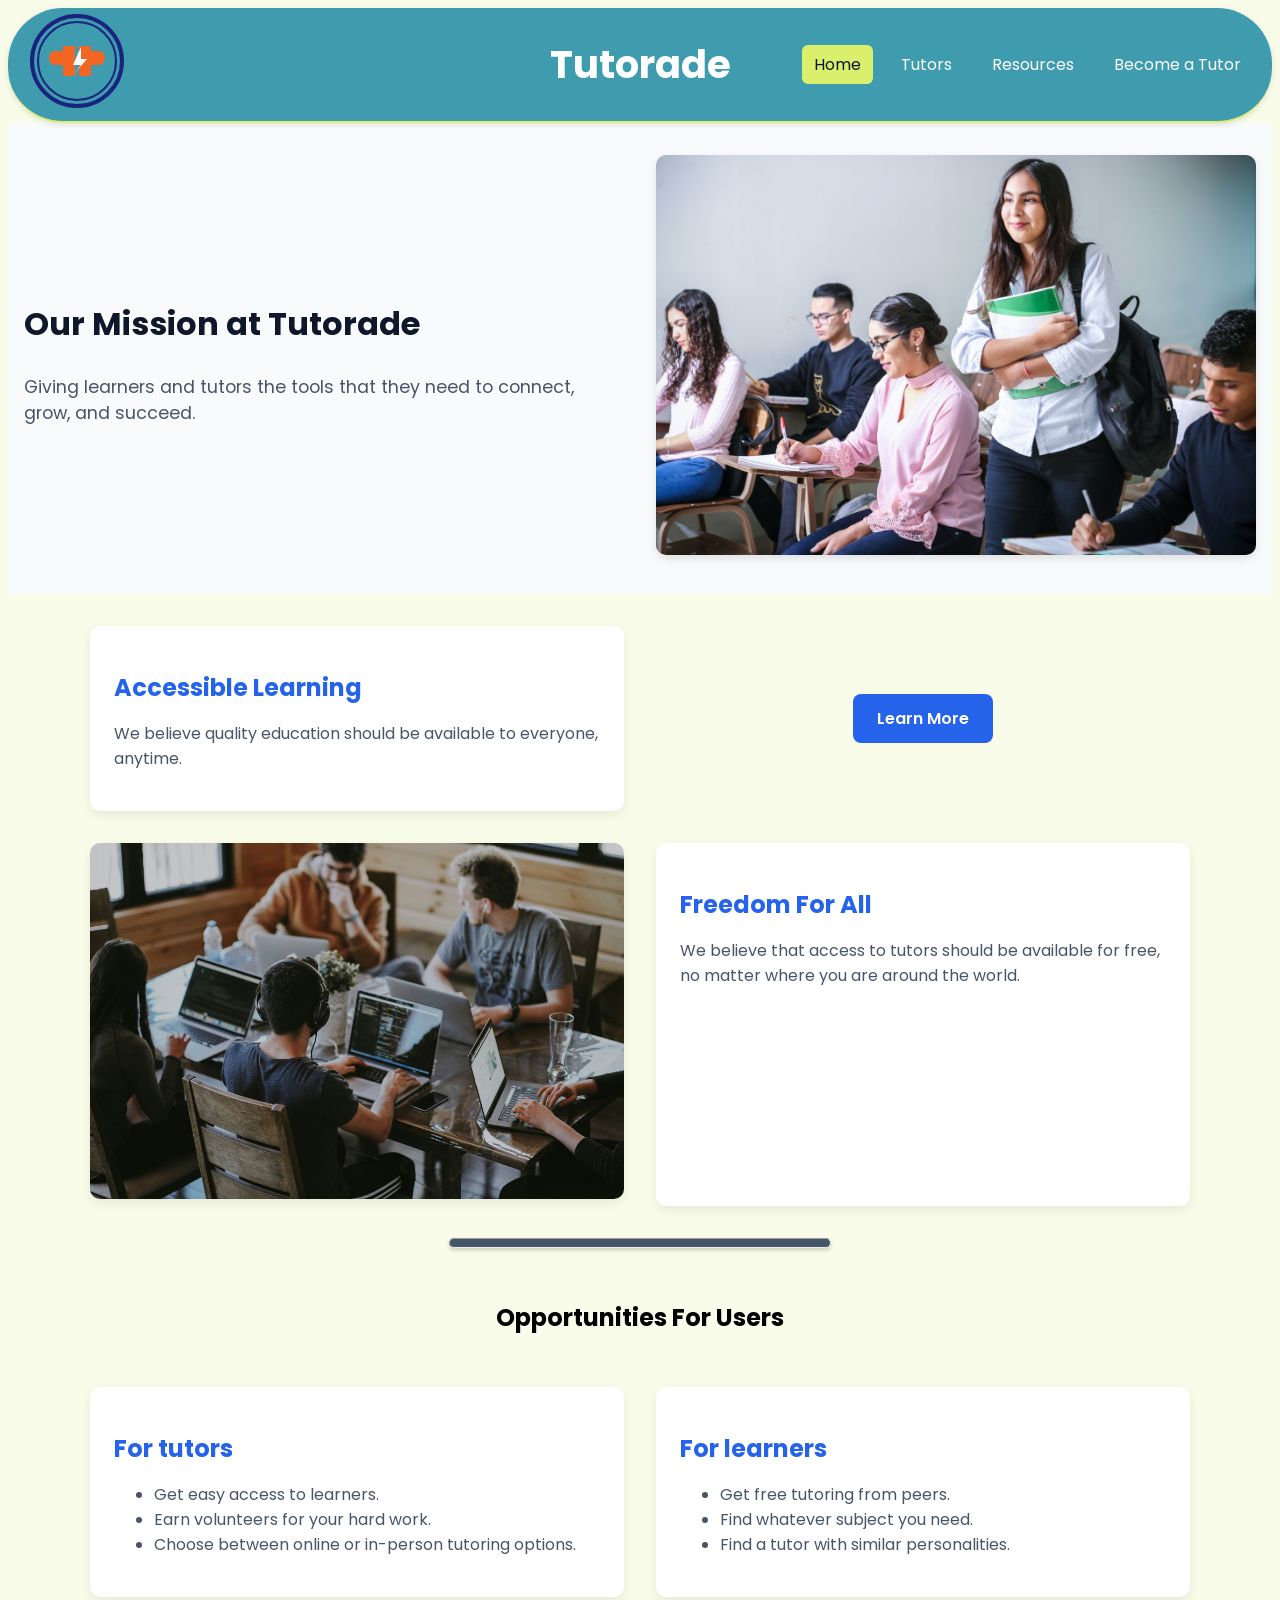
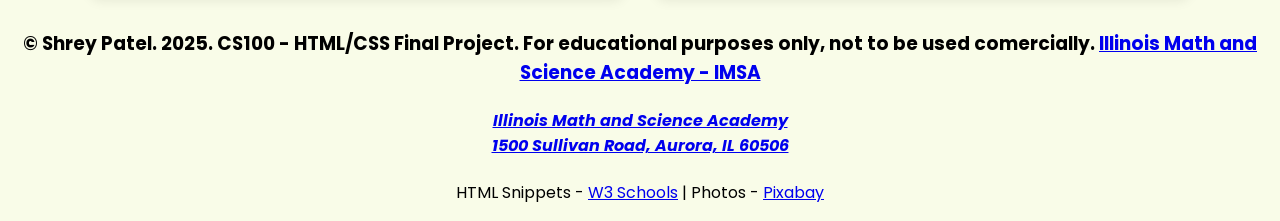
<file: index.html>
<!-- 
 index.html
 Shrey Patel - 128185
 Date: 9/20/2025
 Tutorade Homepage
  -->

<!DOCTYPE html>
<html lang="en">
  <head>
    <meta charset="UTF-8" />
    <meta name="viewport" content="width=device-width, initial-scale=1.0" />
    <title>Tutorade</title>

    <!-- Favicon -->
    <link rel="icon" href="favicon.png" />
    <!-- Image generated by Google Gemini AI with the prompt: "create a simple, iconic, wordless favicon for a tutoring service called Tutorade. -->

    <!-- Google Fonts - Poppins -->
    <link rel="preconnect" href="https://fonts.googleapis.com" />
    <link rel="preconnect" href="https://fonts.gstatic.com" crossorigin />
    <link
      href="https://fonts.googleapis.com/css2?family=Poppins:ital,wght@0,100;0,200;0,300;0,400;0,500;0,600;0,700;0,800;0,900;1,100;1,200;1,300;1,400;1,500;1,600;1,700;1,800;1,900&display=swap"
      rel="stylesheet"
    />

    <!-- Stylesheet -->
    <link rel="stylesheet" href="styles.css" />
  </head>
  <body>
    <!-- Header and Navbar -->
    <header class="header">
      <div class="header-container">
        <a href="index.html">
          <!-- Logo SVG generated by Google Gemini -->
          <svg
            width="100"
            height="100"
            viewBox="0 0 100 100"
            fill="none"
            xmlns="http://www.w3.org/2000/svg"
          >
            <circle cx="50" cy="50" r="45" stroke="#1A237E" stroke-width="4" />
            <circle cx="50" cy="50" r="39" stroke="#1A237E" stroke-width="2" />

            <path
              d="M28 40 C25 40 22 43 22 47 C22 51 25 54 28 54 L36 54 L36 65 L48 65 L48 35 L36 35 L36 40 Z"
              fill="#F26522"
            />
            <path
              d="M72 40 C75 40 78 43 78 47 C78 51 75 54 72 54 L64 54 L64 65 L52 65 L52 35 L64 35 L64 40 Z"
              fill="#F26522"
            />

            <path
              d="M54 36 L46 54 L54 54 L46 64 L60 48 L54 48 Z"
              fill="white"
            />
          </svg>
        </a>

        <div class="header-title"><h1>Tutorade</h1></div>
        <nav class="navbar">
          <ul>
            <li class=""><a class="current" href="index.html">Home</a></li>
            <li><a href="tutors.html">Tutors</a></li>
            <li><a href="resources.html">Resources</a></li>
            <li><a href="become-tutor.html">Become a Tutor</a></li>
          </ul>
        </nav>
      </div>
    </header>
    <main>
      <!-- main text and image -->
      <section class="txt-img">
        <div class="txt-img-content">
          <h1>Our Mission at Tutorade</h1>
          <p>
            Giving learners and tutors the tools that they need to connect,
            grow, and succeed.
          </p>
        </div>
        <div class="txt-img-image">
          <img src="hppic1.jpg" alt="Students studying together" />
        </div>
      </section>

      <!-- Mission Section -->
      <section class="mission">
        <!-- First card -->
        <div class="mission-card card1">
          <h2>Accessible Learning</h2>
          <p>
            We believe quality education should be available to everyone,
            anytime.
          </p>
        </div>

        <!-- Learn More button next to first card -->
        <div class="learn-more-btn">
          <a href="#opportunities" class="btn">Learn More</a>
        </div>

        <!-- Image area under the first card -->
        <div class="mission-image">
          <img src="hppic2.jpg" alt="Students learning from peer tutor" />
        </div>

        <div class="mission-card card2">
          <h2>Freedom For All</h2>
          <p>
            We believe that access to tutors should be available for free, no
            matter where you are around the world.
          </p>
        </div>
      </section>
    </main>

    <!-- Separator Line -->
    <hr size="10px" />

    <!-- Opportunities Section -->
    <main id="opportunities">
      <section class="opportunities">
        <div class="opportunities-header">
          <h1>Opportunities For Users</h1>
        </div>

        <div class="opportunities-card">
          <h2>For tutors</h2>
          <ul>
            <li>Get easy access to learners.</li>
            <li>Earn volunteers for your hard work.</li>
            <li>Choose between online or in-person tutoring options.</li>
          </ul>
        </div>
        <div class="opportunities-card">
          <h2>For learners</h2>
          <ul>
            <li>Get free tutoring from peers.</li>
            <li>Find whatever subject you need.</li>
            <li>Find a tutor with similar personalities.</li>
          </ul>
        </div>
      </section>
    </main>
    <!-- footer contains all the personal information -->
    <!-- Footer - snippet modified from HTML/CSS Assignments -->
    <footer>
      <h3>
        &copy; Shrey Patel. 2025. CS100 - HTML/CSS Final Project. For
        educational purposes only, not to be used comercially.
        <!-- noopener noreferrer - for security because link is being opened in a new tab from target _blank -->
        <a
          href="https://www.imsa.edu"
          rel="noopener noreferrer"
          target="_blank"
        >
          Illinois Math and Science Academy - IMSA</a
        >
      </h3>
      <address>
        <h4>
          <!-- noopener noreferrer - for security because link is being opened in a new tab from target _blank -->
          <a
            target="_blank"
            rel="noopener noreferrer"
            href="https://www.google.com/maps/search/?api=1&query=Illinois Math and Science Academy, 1500 Sullivan Road, Aurora, IL 60506"
            >Illinois Math and Science Academy<br />
            1500 Sullivan Road, Aurora, IL 60506
          </a>
        </h4>
      </address>
      <p>
        HTML Snippets -
        <a
          href="https://w3schools.com"
          target="_blank"
          rel="noopener noreferrer"
          >W3 Schools</a
        >
        | Photos -
        <a href="https://pixabay.com" target="_blank" rel="noopener noreferrer"
          >Pixabay</a
        >
      </p>
    </footer>
  </body>
</html>
</file>
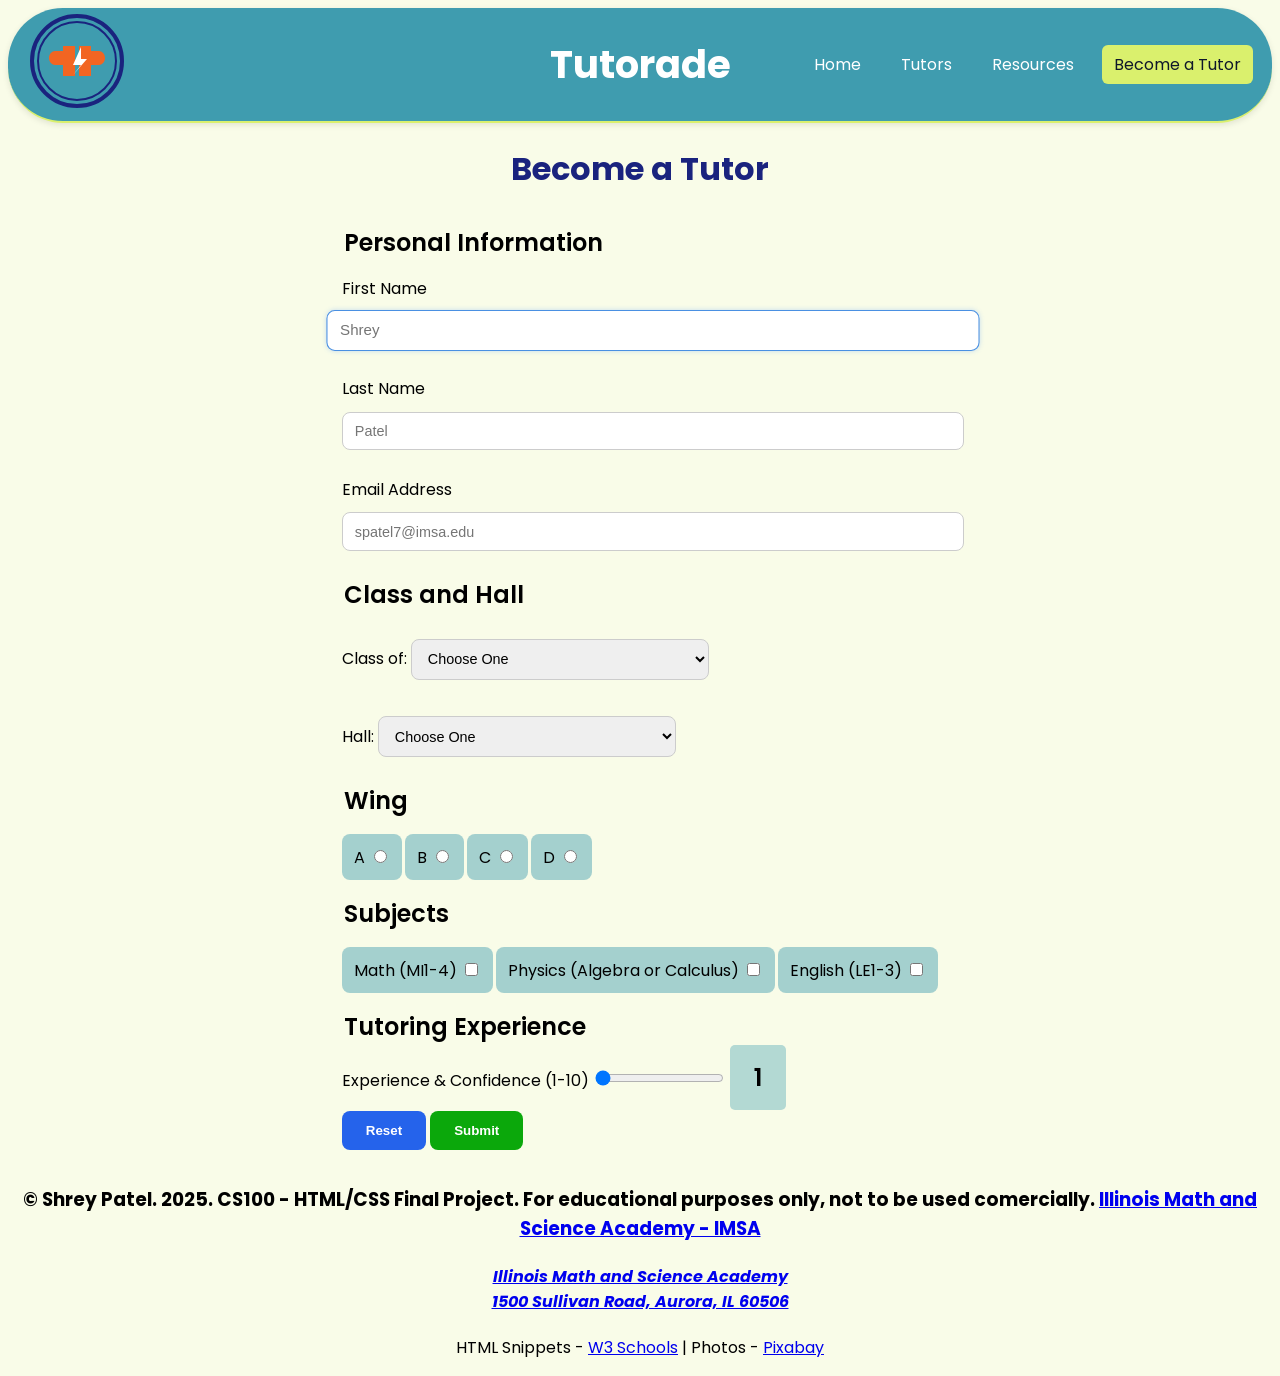
<file: become-tutor.html>
<!-- 
 become-tutor.html
 Shrey Patel - 128185
 Date: 9/29/2025
 Become Tutor Formpage
  -->

<!DOCTYPE html>
<html lang="en">
  <head>
    <meta charset="UTF-8" />
    <meta name="viewport" content="width=device-width, initial-scale=1.0" />
    <title>Tutorade</title>

    <!-- Favicon -->
    <link rel="icon" href="favicon.png" />
    <!-- Image generated by Google Gemini AI with the prompt: "create a simple, iconic, wordless favicon for a tutoring service called Tutorade. -->

    <!-- Google Fonts - Poppins -->
    <link rel="preconnect" href="https://fonts.googleapis.com" />
    <link rel="preconnect" href="https://fonts.gstatic.com" crossorigin />
    <link
      href="https://fonts.googleapis.com/css2?family=Poppins:ital,wght@0,100;0,200;0,300;0,400;0,500;0,600;0,700;0,800;0,900;1,100;1,200;1,300;1,400;1,500;1,600;1,700;1,800;1,900&display=swap"
      rel="stylesheet"
    />

    <!-- Stylesheet -->
    <link rel="stylesheet" href="styles.css" />
  </head>
  <body>
    <header class="header">
      <div class="header-container">
        <a href="index.html">
          <!-- Logo SVG generated by Google Gemini -->
          <svg
            width="100"
            height="100"
            viewBox="0 0 100 100"
            fill="none"
            xmlns="http://www.w3.org/2000/svg"
          >
            <circle cx="50" cy="50" r="45" stroke="#1A237E" stroke-width="4" />
            <circle cx="50" cy="50" r="39" stroke="#1A237E" stroke-width="2" />

            <path
              d="M28 40 C25 40 22 43 22 47 C22 51 25 54 28 54 L36 54 L36 65 L48 65 L48 35 L36 35 L36 40 Z"
              fill="#F26522"
            />
            <path
              d="M72 40 C75 40 78 43 78 47 C78 51 75 54 72 54 L64 54 L64 65 L52 65 L52 35 L64 35 L64 40 Z"
              fill="#F26522"
            />

            <path
              d="M54 36 L46 54 L54 54 L46 64 L60 48 L54 48 Z"
              fill="white"
            />
          </svg>
        </a>

        <!-- navbar -->
        <div class="header-title"><h1>Tutorade</h1></div>
        <nav class="navbar">
          <ul>
            <li><a href="index.html">Home</a></li>
            <li><a href="tutors.html">Tutors</a></li>
            <li><a href="resources.html">Resources</a></li>
            <li>
              <a class="current" href="become-tutor.html">Become a Tutor</a>
            </li>
          </ul>
        </nav>
      </div>
    </header>
    <h1 class="page-title">Become a Tutor</h1>
    <main class="form-main">
      <!-- Become a tutor form -->
      <form action="form-response.html" class="form">
        <!-- different form sections -->
        <legend>Personal Information</legend>
        <div class="form-row">
          <label for="fname">First Name</label>
          <input
            class="form-input"
            type="text"
            id="fname"
            placeholder="Shrey"
            required
            autofocus
          />
        </div>
        <div class="form-row">
          <label for="lname">Last Name</label>
          <input
            class="form-input"
            type="text"
            id="lname"
            placeholder="Patel"
            required
          />
        </div>
        <div class="form-row">
          <label for="email">Email Address</label>
          <input
            class="form-input"
            type="email"
            id="email"
            placeholder="spatel7@imsa.edu"
            required
          />
        </div>
        <legend>Class and Hall</legend>
        <div class="form-row">
          <label for="class">Class of:</label>
          <select id="class" required>
            <option value="Choose One" selected disabled>Choose One</option>
            <option value="2026 - Senior">2026 - Senior</option>
            <option value="2027 - Junior">2027 - Junior</option>
            <option value="2028 - Sophomore">2028 - Sophomore</option>
          </select>
        </div>
        <div class="form-row">
          <label for="hall">Hall:</label>
          <select id="hall" required>
            <option value="Choose One" selected disabled>Choose One</option>
            <option value="1501">1501</option>
            <option value="1502">1502</option>
            <option value="1503">1503</option>
            <option value="1504">1504</option>
            <option value="1505">1505</option>
            <option value="1506">1506</option>
            <option value="1507">1507</option>
          </select>
        </div>
        <legend>Wing</legend>
        <div class="form-row row-flex">
          <div class="form-element">
            <label for="awing">A</label>
            <input type="radio" id="awing" name="wing" />
          </div>
          <div class="form-element">
            <label for="awing">B</label>
            <input type="radio" id="bwing" name="wing" />
          </div>
          <div class="form-element">
            <label for="awing">C</label>
            <input type="radio" id="cwing" name="wing" />
          </div>
          <div class="form-element">
            <label for="awing">D</label>
            <input type="radio" id="dwing" name="wing" />
          </div>
        </div>
        <legend>Subjects</legend>
        <div class="form-row row-flex">
          <div class="form-element">
            <label for="mathck">Math (MI1-4)</label>
            <input type="checkbox" id="mathck" />
          </div>
          <div class="form-element">
            <label for="physck">Physics (Algebra or Calculus)</label>
            <input type="checkbox" id="physck" />
          </div>
          <div class="form-element">
            <label for="engck">English (LE1-3)</label>
            <input type="checkbox" id="engck" />
          </div>
        </div>
        <legend>Tutoring Experience</legend>
        <div class="form-row">
          <label for="exp">Experience & Confidence (1-10)</label>
          <input type="range" min="1" max="10" id="exp" value="1" required />
          <span id="exp-val">1</span>
        </div>
        <div class="form-row">
          <button type="reset" class="btn btn-reset btn-pop">Reset</button>
          <button class="btn btn-success btn-pop" type="submit">Submit</button>
        </div>
      </form>
    </main>
    <!-- footer contains all the personal information -->
    <!-- Footer - snippet modified from HTML/CSS Assignments -->
    <footer>
      <h3>
        &copy; Shrey Patel. 2025. CS100 - HTML/CSS Final Project. For
        educational purposes only, not to be used comercially.
        <!-- noopener noreferrer - for security because link is being opened in a new tab from target _blank -->
        <a
          href="https://www.imsa.edu"
          rel="noopener noreferrer"
          target="_blank"
        >
          Illinois Math and Science Academy - IMSA</a
        >
      </h3>
      <address>
        <h4>
          <!-- noopener noreferrer - for security because link is being opened in a new tab from target _blank -->
          <a
            target="_blank"
            rel="noopener noreferrer"
            href="https://www.google.com/maps/search/?api=1&query=Illinois Math and Science Academy, 1500 Sullivan Road, Aurora, IL 60506"
            >Illinois Math and Science Academy<br />
            1500 Sullivan Road, Aurora, IL 60506
          </a>
        </h4>
      </address>
      <!-- code and photo credits -->
      <p>
        HTML Snippets -
        <a
          href="https://w3schools.com"
          target="_blank"
          rel="noopener noreferrer"
          >W3 Schools</a
        >
        | Photos -
        <a href="https://pixabay.com" target="_blank" rel="noopener noreferrer"
          >Pixabay</a
        >
      </p>
    </footer>
    <!-- This JS script modified and used from source W3 Schools -->
    <script>
      var slider = document.getElementById("exp");
      var expVal = document.getElementById("exp-val");

      expVal.innerHTML = slider.value;

      slider.oninput = function () {
        expVal.innerHTML = this.value;
      };
    </script>
  </body>
</html>
</file>
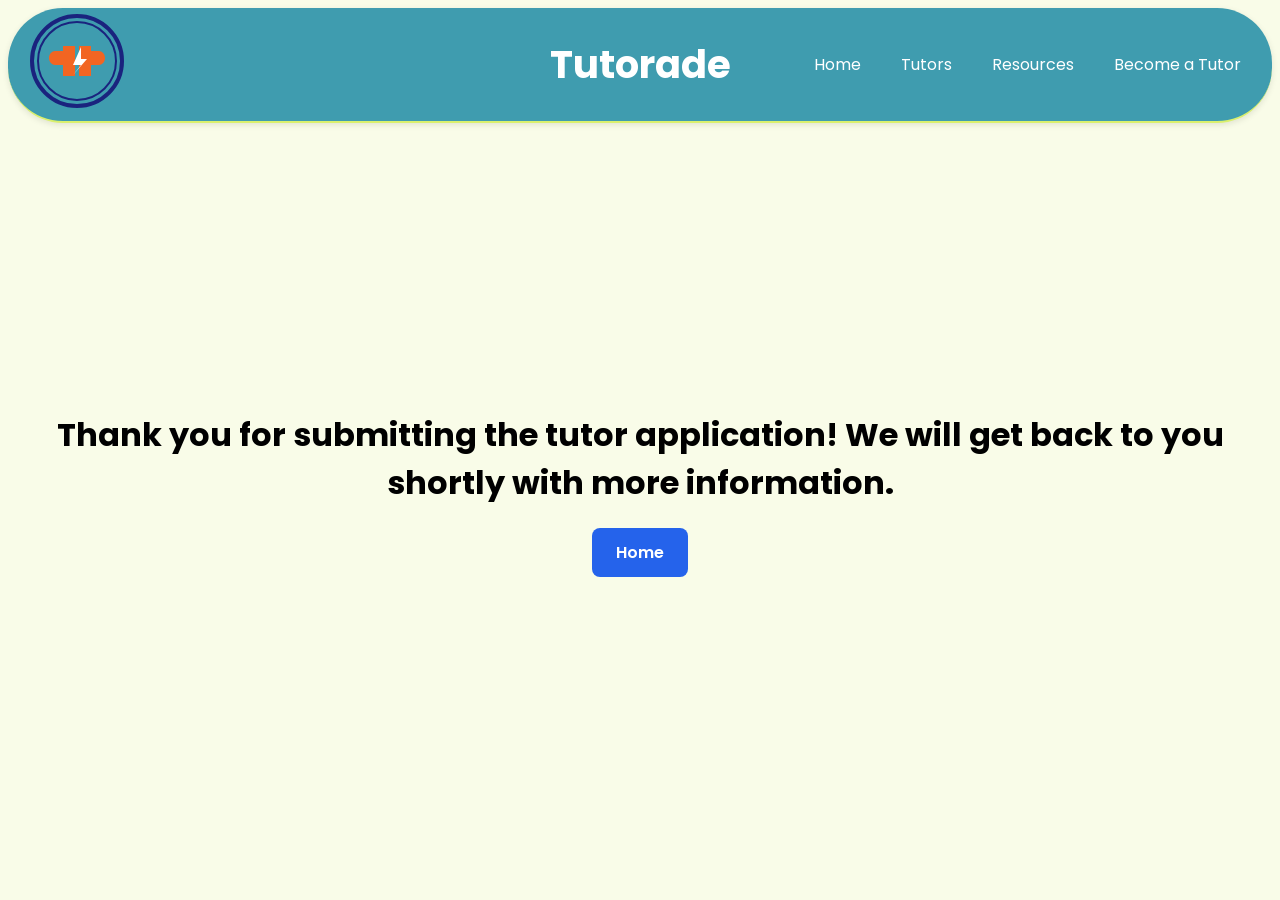
<file: form-response.html>
<!-- 
 form-response.html
 Shrey Patel - 128185
 Date: 10/1/2025
 Form Response page
  -->

<!DOCTYPE html>
<html lang="en">
  <head>
    <meta charset="UTF-8" />
    <meta name="viewport" content="width=device-width, initial-scale=1.0" />
    <title>Tutorade</title>

    <!-- Favicon -->
    <link rel="icon" href="favicon.png" />
    <!-- Image generated by Google Gemini AI with the prompt: "create a simple, iconic, wordless favicon for a tutoring service called Tutorade. -->

    <!-- Google Fonts - Poppins -->
    <link rel="preconnect" href="https://fonts.googleapis.com" />
    <link rel="preconnect" href="https://fonts.gstatic.com" crossorigin />
    <link
      href="https://fonts.googleapis.com/css2?family=Poppins:ital,wght@0,100;0,200;0,300;0,400;0,500;0,600;0,700;0,800;0,900;1,100;1,200;1,300;1,400;1,500;1,600;1,700;1,800;1,900&display=swap"
      rel="stylesheet"
    />

    <!-- Stylesheet -->
    <link rel="stylesheet" href="styles.css" />
  </head>
  <body id="response-body">
    <!-- Header and Navbar -->
    <header class="header">
      <div class="header-container">
        <a href="index.html">
          <!-- Logo SVG generated by Google Gemini -->
          <svg
            width="100"
            height="100"
            viewBox="0 0 100 100"
            fill="none"
            xmlns="http://www.w3.org/2000/svg"
          >
            <circle cx="50" cy="50" r="45" stroke="#1A237E" stroke-width="4" />
            <circle cx="50" cy="50" r="39" stroke="#1A237E" stroke-width="2" />

            <path
              d="M28 40 C25 40 22 43 22 47 C22 51 25 54 28 54 L36 54 L36 65 L48 65 L48 35 L36 35 L36 40 Z"
              fill="#F26522"
            />
            <path
              d="M72 40 C75 40 78 43 78 47 C78 51 75 54 72 54 L64 54 L64 65 L52 65 L52 35 L64 35 L64 40 Z"
              fill="#F26522"
            />

            <path
              d="M54 36 L46 54 L54 54 L46 64 L60 48 L54 48 Z"
              fill="white"
            />
          </svg>
        </a>

        <div class="header-title"><h1>Tutorade</h1></div>
        <nav class="navbar">
          <ul>
            <li><a href="index.html">Home</a></li>
            <li><a href="tutors.html">Tutors</a></li>
            <li><a href="resources.html">Resources</a></li>
            <li><a href="become-tutor.html">Become a Tutor</a></li>
          </ul>
        </nav>
      </div>
    </header>
    <main id="response-main">
      <h1>
        Thank you for submitting the tutor application! We will get back to you
        shortly with more information.
      </h1>
      <a class="btn" href="index.html">Home</a>
    </main>
  </body>
</html>
</file>
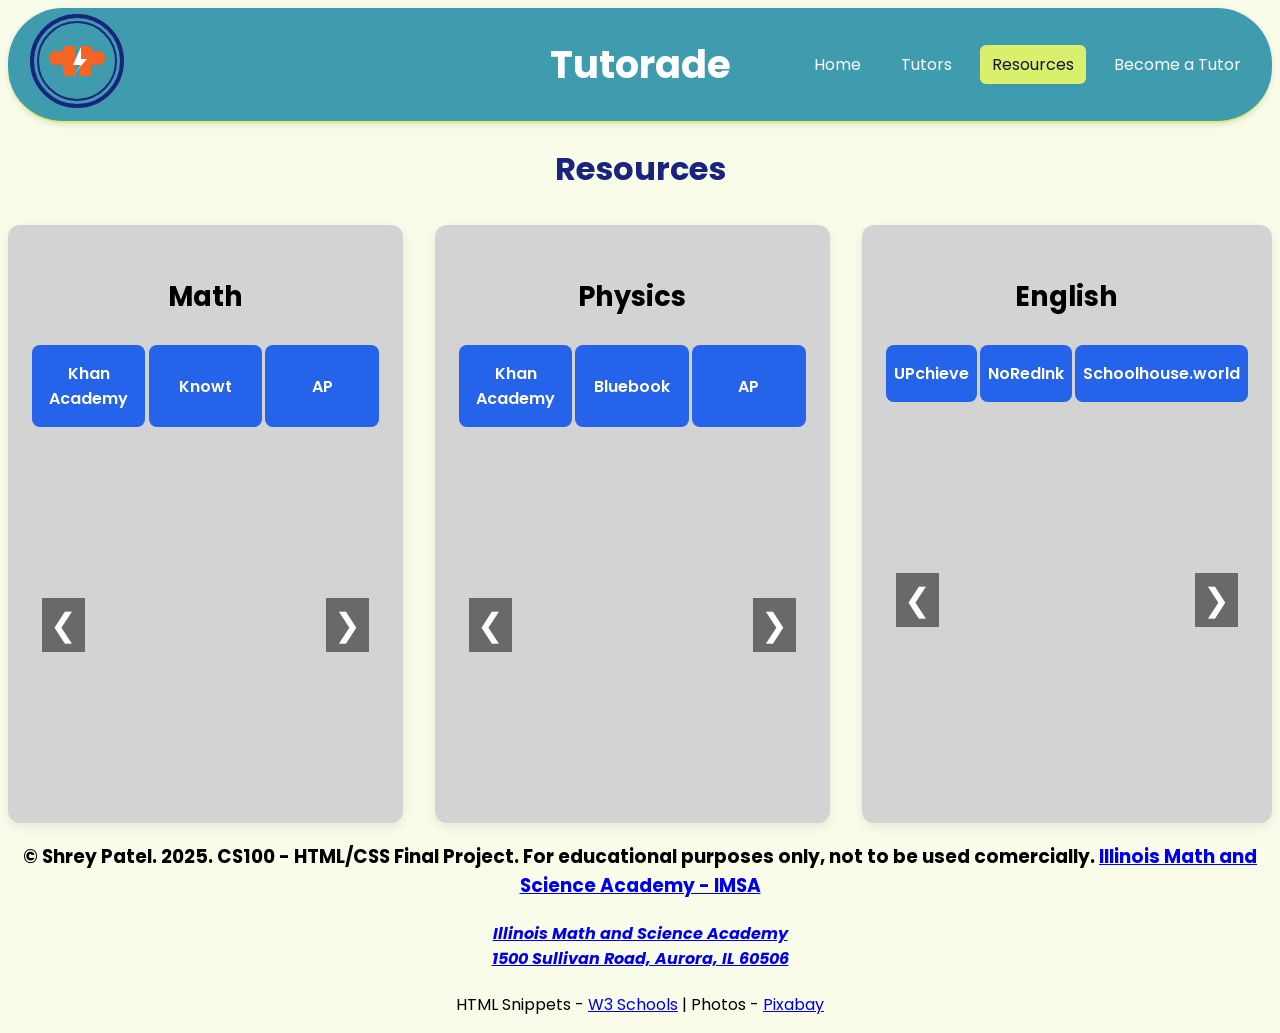
<file: resources.html>
<!-- 
 resources.html
 Shrey Patel - 128185
 Date: 9/26/2025
 Resources Page
  -->

<!DOCTYPE html>
<html lang="en">
  <head>
    <meta charset="UTF-8" />
    <meta name="viewport" content="width=device-width, initial-scale=1.0" />
    <title>Tutorade</title>

    <!-- Favicon -->
    <link rel="icon" href="favicon.png" />
    <!-- Image generated by Google Gemini AI with the prompt: "create a simple, iconic, wordless favicon for a tutoring service called Tutorade. -->

    <!-- Google Fonts - Poppins -->
    <link rel="preconnect" href="https://fonts.googleapis.com" />
    <link rel="preconnect" href="https://fonts.gstatic.com" crossorigin />
    <link
      href="https://fonts.googleapis.com/css2?family=Poppins:ital,wght@0,100;0,200;0,300;0,400;0,500;0,600;0,700;0,800;0,900;1,100;1,200;1,300;1,400;1,500;1,600;1,700;1,800;1,900&display=swap"
      rel="stylesheet"
    />

    <!-- Stylesheet -->
    <link rel="stylesheet" href="styles.css" />
  </head>
  <body>
    <!-- Header and Navbar -->
    <header class="header">
      <div class="header-container">
        <a href="index.html">
          <!-- Logo SVG generated by Google Gemini -->
          <svg
            width="100"
            height="100"
            viewBox="0 0 100 100"
            fill="none"
            xmlns="http://www.w3.org/2000/svg"
          >
            <circle cx="50" cy="50" r="45" stroke="#1A237E" stroke-width="4" />
            <circle cx="50" cy="50" r="39" stroke="#1A237E" stroke-width="2" />

            <path
              d="M28 40 C25 40 22 43 22 47 C22 51 25 54 28 54 L36 54 L36 65 L48 65 L48 35 L36 35 L36 40 Z"
              fill="#F26522"
            />
            <path
              d="M72 40 C75 40 78 43 78 47 C78 51 75 54 72 54 L64 54 L64 65 L52 65 L52 35 L64 35 L64 40 Z"
              fill="#F26522"
            />

            <path
              d="M54 36 L46 54 L54 54 L46 64 L60 48 L54 48 Z"
              fill="white"
            />
          </svg>
        </a>

        <div class="header-title"><h1>Tutorade</h1></div>
        <nav class="navbar">
          <ul>
            <li class=""><a href="index.html">Home</a></li>
            <li><a href="tutors.html">Tutors</a></li>
            <li><a class="current" href="resources.html">Resources</a></li>
            <li><a href="become-tutor.html">Become a Tutor</a></li>
          </ul>
        </nav>
      </div>
    </header>
    <main class="resources-page">
      <!-- Pg title -->
      <h1 class="page-title">Resources</h1>
      <section class="card-grid">
        <!-- Resource Cards - containing links and videos -->
        <div class="resource-card">
          <h3>Math</h3>
          <!-- links -->
          <div class="link-grid">
            <a
              href="https://www.khanacademy.org/math/ap-calculus-bc"
              class="btn btn-custom"
              target="_blank"
              rel="noopener noreferrer"
              >Khan Academy</a
            >
            <a
              href="https://knowt.com/exams/AP"
              target="_blank"
              rel="noopener noreferrer"
              class="btn btn-custom"
              >Knowt</a
            >
            <a
              href="https://apstudents.collegeboard.org/"
              target="_blank"
              rel="noopener noreferrer"
              class="btn btn-custom"
              >AP</a
            >
          </div>
          <!-- Carousel code optimized from W3Schools -->
          <!-- video carousel -->
          <div class="video-carousel">
            <button class="carousel-btn prev">&#10094;</button>
            <div class="carousel-spool">
              <!-- copied from YouTube embed -->
              <iframe
                src="https://www.youtube.com/embed/XJkIaw2e1Pw?si=AO6086vpTIX9csXt"
                title="YouTube video player"
                frameborder="0"
                allow="accelerometer; autoplay; clipboard-write; encrypted-media; gyroscope; picture-in-picture; web-share"
                referrerpolicy="strict-origin-when-cross-origin"
                allowfullscreen
              ></iframe>
              <iframe
                src="https://www.youtube.com/embed/AkUa9Fkz2rw?si=rGA1eXTfO2_f6TxU"
                title="YouTube video player"
                frameborder="0"
                allow="accelerometer; autoplay; clipboard-write; encrypted-media; gyroscope; picture-in-picture; web-share"
                referrerpolicy="strict-origin-when-cross-origin"
                allowfullscreen
              ></iframe>
              <iframe
                src="https://www.youtube.com/embed/rZaZTgUQO_E?si=dxShZGOFFCVmiUci"
                title="YouTube video player"
                frameborder="0"
                allow="accelerometer; autoplay; clipboard-write; encrypted-media; gyroscope; picture-in-picture; web-share"
                referrerpolicy="strict-origin-when-cross-origin"
                allowfullscreen
              ></iframe>
            </div>
            <button class="carousel-btn next">&#10095;</button>
          </div>
        </div>
        <!-- Resource Cards - containing links and videos -->
        <div class="resource-card">
          <h3>Physics</h3>
          <!-- links -->
          <div class="link-grid">
            <a
              href="https://www.khanacademy.org/science/ap-college-physics-1"
              class="btn btn-custom"
              target="_blank"
              rel="noopener noreferrer"
              >Khan Academy</a
            >
            <a
              href="https://bluebook.collegeboard.org/"
              target="_blank"
              rel="noopener noreferrer"
              class="btn btn-custom"
              >Bluebook</a
            >
            <a
              href="https://apcentral.collegeboard.org/courses/ap-physics-1/exam/past-exam-questions"
              target="_blank"
              rel="noopener noreferrer"
              class="btn btn-custom"
              >AP</a
            >
          </div>
          <!-- Carousel code optimized from W3Schools -->
          <!-- videos -->
          <div class="video-carousel">
            <button class="carousel-btn prev">&#10094;</button>
            <div class="carousel-spool">
              <!-- copied from YouTube embed -->
              <iframe
                src="https://www.youtube.com/embed/qP-9wwRrJbg?si=TA7xrM4u5BXXm7sL"
                title="YouTube video player"
                frameborder="0"
                allow="accelerometer; autoplay; clipboard-write; encrypted-media; gyroscope; picture-in-picture; web-share"
                referrerpolicy="strict-origin-when-cross-origin"
                allowfullscreen
              ></iframe>
              <iframe
                src="https://www.youtube.com/embed/rRWoL812RvU?si=6VVknSQF-4qo2_ek"
                title="YouTube video player"
                frameborder="0"
                allow="accelerometer; autoplay; clipboard-write; encrypted-media; gyroscope; picture-in-picture; web-share"
                referrerpolicy="strict-origin-when-cross-origin"
                allowfullscreen
              ></iframe>
              <iframe
                src="https://www.youtube.com/embed/krtqLXsylXs?si=sJtyk_O0R9EuqczY"
                title="YouTube video player"
                frameborder="0"
                allow="accelerometer; autoplay; clipboard-write; encrypted-media; gyroscope; picture-in-picture; web-share"
                referrerpolicy="strict-origin-when-cross-origin"
                allowfullscreen
              ></iframe>
            </div>
            <button class="carousel-btn next">&#10095;</button>
          </div>
        </div>
        <!-- Resource Cards - containing links and videos -->
        <div class="resource-card">
          <h3>English</h3>
          <div class="link-grid">
            <a
              href="https://www.upchieve.org"
              class="btn btn-custom"
              target="_blank"
              rel="noopener noreferrer"
              >UPchieve</a
            >
            <a
              href="https://www.noredink.com/signup"
              target="_blank"
              rel="noopener noreferrer"
              class="btn btn-custom"
              >NoRedInk</a
            >
            <a
              href="https://www.schoolhouse.world"
              target="_blank"
              rel="noopener noreferrer"
              class="btn btn-custom"
              >Schoolhouse.world</a
            >
          </div>
          <!-- Carousel code optimized from W3Schools -->
          <div class="video-carousel">
            <button class="carousel-btn prev">&#10094;</button>
            <div class="carousel-spool">
              <!-- copied from YouTube embed -->
              <iframe
                src="https://www.youtube.com/embed/94aFcx6oliY?si=f1G_x4fe-I0SO_bx"
                title="YouTube video player"
                frameborder="0"
                allow="accelerometer; autoplay; clipboard-write; encrypted-media; gyroscope; picture-in-picture; web-share"
                referrerpolicy="strict-origin-when-cross-origin"
                allowfullscreen
              ></iframe>
              <!-- copied from YouTube embed -->
              <iframe
                src="https://www.youtube.com/embed/mg6nVDx2ePQ?si=BWg31vSv0XDEcypB"
                title="YouTube video player"
                frameborder="0"
                allow="accelerometer; autoplay; clipboard-write; encrypted-media; gyroscope; picture-in-picture; web-share"
                referrerpolicy="strict-origin-when-cross-origin"
                allowfullscreen
              ></iframe>
              <!-- copied from YouTube embed -->
              <iframe
                src="https://www.youtube.com/embed/ccEpTTZW34g?si=4E2lUvpyCJ9DLpF0"
                title="YouTube video player"
                frameborder="0"
                allow="accelerometer; autoplay; clipboard-write; encrypted-media; gyroscope; picture-in-picture; web-share"
                referrerpolicy="strict-origin-when-cross-origin"
                allowfullscreen
              ></iframe>
            </div>
            <button class="carousel-btn next">&#10095;</button>
          </div>
        </div>
      </section>
    </main>
    <!-- footer contains all the personal information -->
    <!-- Footer - snippet modified from HTML/CSS Assignments -->
    <footer>
      <h3>
        &copy; Shrey Patel. 2025. CS100 - HTML/CSS Final Project. For
        educational purposes only, not to be used comercially.
        <!-- noopener noreferrer - for security because link is being opened in a new tab from target _blank -->
        <a
          href="https://www.imsa.edu"
          rel="noopener noreferrer"
          target="_blank"
        >
          Illinois Math and Science Academy - IMSA</a
        >
      </h3>
      <address>
        <h4>
          <!-- noopener noreferrer - for security because link is being opened in a new tab from target _blank -->
          <a
            target="_blank"
            rel="noopener noreferrer"
            href="https://www.google.com/maps/search/?api=1&query=Illinois Math and Science Academy, 1500 Sullivan Road, Aurora, IL 60506"
            >Illinois Math and Science Academy<br />
            1500 Sullivan Road, Aurora, IL 60506
          </a>
        </h4>
      </address>
      <p>
        HTML Snippets -
        <a
          href="https://w3schools.com"
          target="_blank"
          rel="noopener noreferrer"
          >W3 Schools</a
        >
        | Photos -
        <a href="https://pixabay.com" target="_blank" rel="noopener noreferrer"
          >Pixabay</a
        >
      </p>
    </footer>
    <!-- JS script generated by ChatGPT -->
    <script>
      document.querySelectorAll(".video-carousel").forEach((carousel) => {
        const track = carousel.querySelector(".carousel-spool");
        const prevBtn = carousel.querySelector(".carousel-btn.prev");
        const nextBtn = carousel.querySelector(".carousel-btn.next");
        let index = 0;

        nextBtn.addEventListener("click", () => {
          index = (index + 1) % track.children.length;
          track.style.transform = `translateX(-${index * 100}%)`;
        });

        prevBtn.addEventListener("click", () => {
          index = (index - 1 + track.children.length) % track.children.length;
          track.style.transform = `translateX(-${index * 100}%)`;
        });
      });
    </script>
  </body>
</html>
</file>
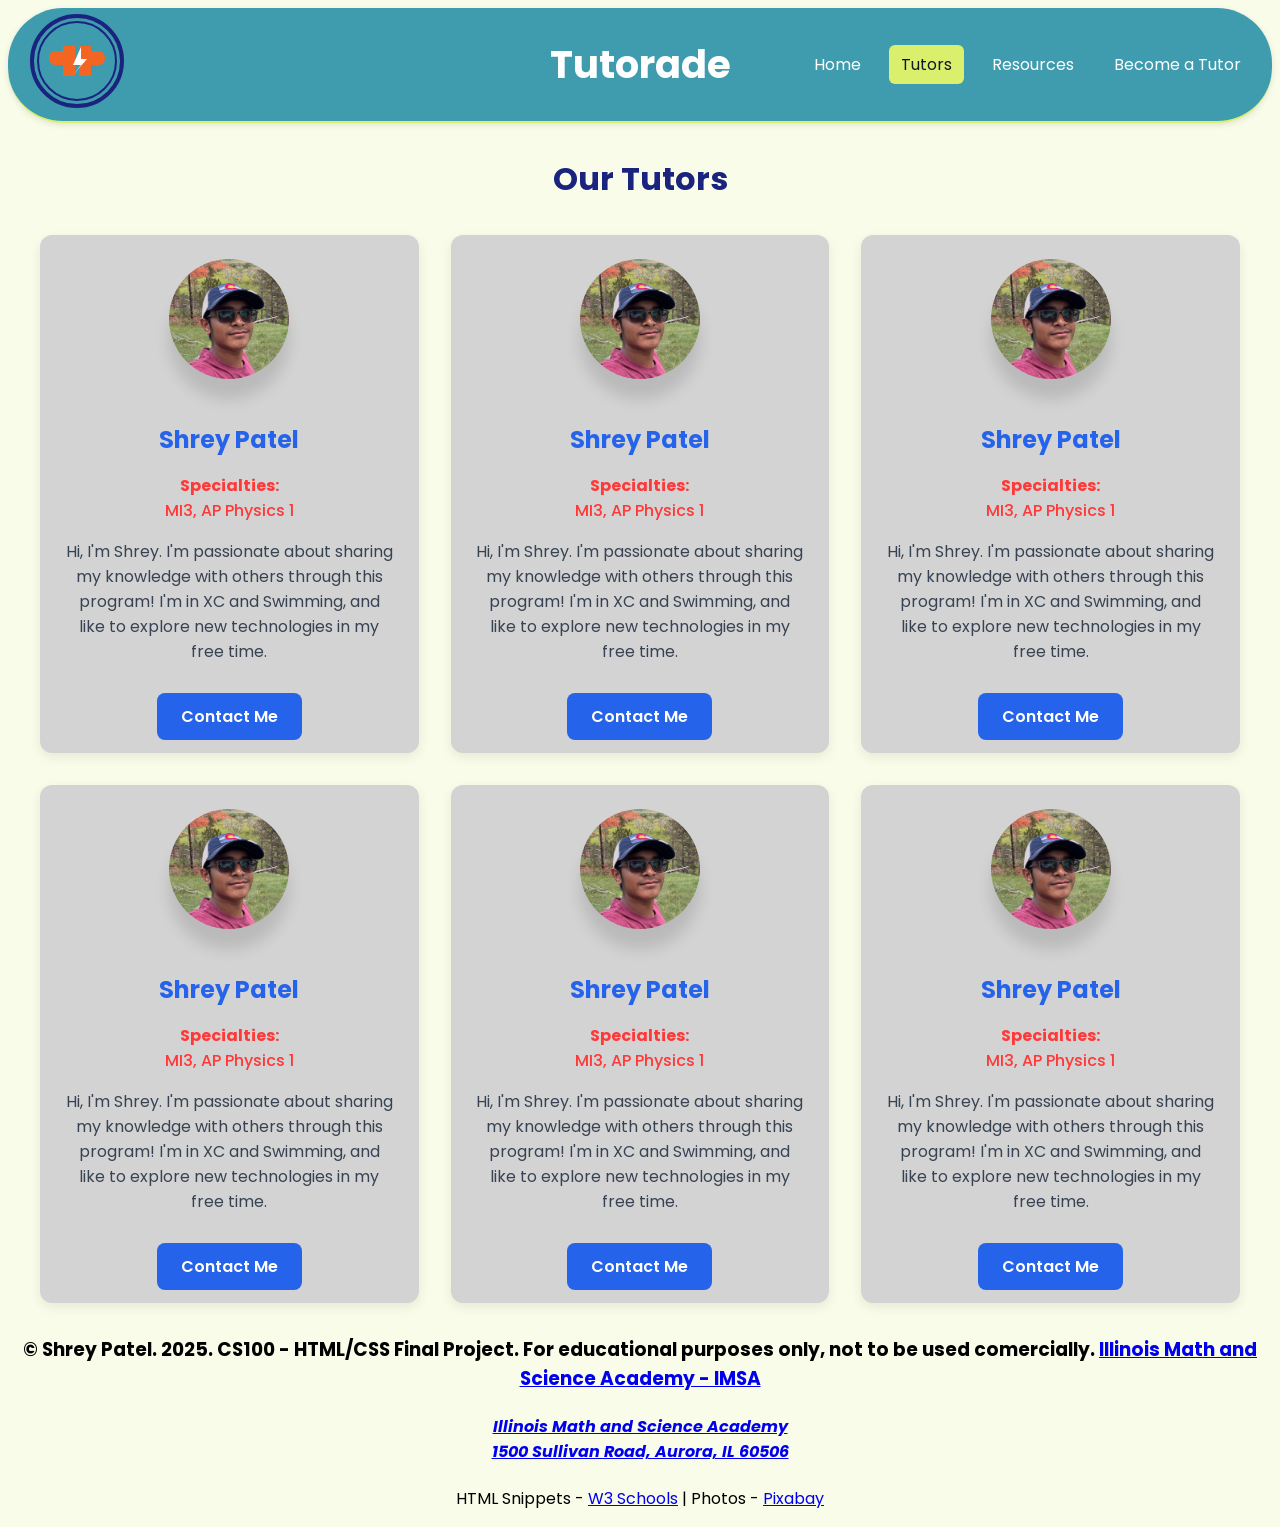
<file: tutors.html>
<!-- 
 tutors.html
 Shrey Patel - 128185
 Date: 9/24/2025
 Tutors Page
  -->

<!DOCTYPE html>
<html lang="en">
  <head>
    <meta charset="UTF-8" />
    <meta name="viewport" content="width=device-width, initial-scale=1.0" />
    <title>Tutorade</title>

    <!-- Favicon -->
    <link rel="icon" href="favicon.png" />
    <!-- Image generated by Google Gemini AI with the prompt: "create a simple, iconic, wordless favicon for a tutoring service called Tutorade. -->

    <!-- Google Fonts - Poppins -->
    <link rel="preconnect" href="https://fonts.googleapis.com" />
    <link rel="preconnect" href="https://fonts.gstatic.com" crossorigin />
    <link
      href="https://fonts.googleapis.com/css2?family=Poppins:ital,wght@0,100;0,200;0,300;0,400;0,500;0,600;0,700;0,800;0,900;1,100;1,200;1,300;1,400;1,500;1,600;1,700;1,800;1,900&display=swap"
      rel="stylesheet"
    />

    <!-- Stylesheet -->
    <link rel="stylesheet" href="styles.css" />
  </head>
  <body>
    <!-- Header and Navbar -->
    <header class="header">
      <div class="header-container">
        <a href="index.html">
          <!-- Logo SVG generated by Google Gemini -->
          <svg
            width="100"
            height="100"
            viewBox="0 0 100 100"
            fill="none"
            xmlns="http://www.w3.org/2000/svg"
          >
            <circle cx="50" cy="50" r="45" stroke="#1A237E" stroke-width="4" />
            <circle cx="50" cy="50" r="39" stroke="#1A237E" stroke-width="2" />

            <path
              d="M28 40 C25 40 22 43 22 47 C22 51 25 54 28 54 L36 54 L36 65 L48 65 L48 35 L36 35 L36 40 Z"
              fill="#F26522"
            />
            <path
              d="M72 40 C75 40 78 43 78 47 C78 51 75 54 72 54 L64 54 L64 65 L52 65 L52 35 L64 35 L64 40 Z"
              fill="#F26522"
            />

            <path
              d="M54 36 L46 54 L54 54 L46 64 L60 48 L54 48 Z"
              fill="white"
            />
          </svg>
        </a>

        <div class="header-title"><h1>Tutorade</h1></div>
        <nav class="navbar">
          <ul>
            <li class=""><a href="index.html">Home</a></li>
            <li><a class="current" href="tutors.html">Tutors</a></li>
            <li><a href="resources.html">Resources</a></li>
            <li><a href="become-tutor.html">Become a Tutor</a></li>
          </ul>
        </nav>
      </div>
    </header>
    <!-- Main tutor cards section -->
    <main class="tutors-page">
      <!-- title -->
      <h1 class="page-title">Our Tutors</h1>
      <!-- grid layout for cards -->
      <section class="card-grid">
        <!-- individual tutor cards -->
        <div class="tutor-card">
          <!-- image -->
          <img src="demopic.jpeg" alt="Tutor Picture" />
          <h2>Shrey Patel</h2>
          <!-- subjects -->
          <p class="tutor-subjects">
            <strong>Specialties:</strong><br />
            MI3, AP Physics 1
          </p>
          <!-- info -->
          <p class="tutor-info">
            Hi, I'm Shrey. I'm passionate about sharing my knowledge with others
            through this program! I'm in XC and Swimming, and like to explore
            new technologies in my free time.
          </p>
          <!-- contact -->
          <a href="mailto:spatel7@imsa.edu" class="btn">Contact Me</a>
        </div>
        <!-- individual tutor cards -->
        <div class="tutor-card">
          <img src="demopic.jpeg" alt="Tutor Picture" />
          <h2>Shrey Patel</h2>
          <p class="tutor-subjects">
            <strong>Specialties:</strong><br />
            MI3, AP Physics 1
          </p>
          <p class="tutor-info">
            Hi, I'm Shrey. I'm passionate about sharing my knowledge with others
            through this program! I'm in XC and Swimming, and like to explore
            new technologies in my free time.
          </p>
          <a href="mailto:spatel7@imsa.edu" class="btn">Contact Me</a>
        </div>
        <!-- individual tutor cards -->
        <div class="tutor-card">
          <img src="demopic.jpeg" alt="Tutor Picture" />
          <h2>Shrey Patel</h2>
          <p class="tutor-subjects">
            <strong>Specialties:</strong><br />
            MI3, AP Physics 1
          </p>
          <p class="tutor-info">
            Hi, I'm Shrey. I'm passionate about sharing my knowledge with others
            through this program! I'm in XC and Swimming, and like to explore
            new technologies in my free time.
          </p>
          <a href="mailto:spatel7@imsa.edu" class="btn">Contact Me</a>
        </div>
        <!-- individual tutor cards -->
        <div class="tutor-card">
          <img src="demopic.jpeg" alt="Tutor Picture" />
          <h2>Shrey Patel</h2>
          <p class="tutor-subjects">
            <strong>Specialties:</strong><br />
            MI3, AP Physics 1
          </p>
          <p class="tutor-info">
            Hi, I'm Shrey. I'm passionate about sharing my knowledge with others
            through this program! I'm in XC and Swimming, and like to explore
            new technologies in my free time.
          </p>
          <a href="mailto:spatel7@imsa.edu" class="btn">Contact Me</a>
        </div>
        <!-- individual tutor cards -->
        <div class="tutor-card">
          <img src="demopic.jpeg" alt="Tutor Picture" />
          <h2>Shrey Patel</h2>
          <p class="tutor-subjects">
            <strong>Specialties:</strong><br />
            MI3, AP Physics 1
          </p>
          <p class="tutor-info">
            Hi, I'm Shrey. I'm passionate about sharing my knowledge with others
            through this program! I'm in XC and Swimming, and like to explore
            new technologies in my free time.
          </p>
          <a href="mailto:spatel7@imsa.edu" class="btn">Contact Me</a>
        </div>
        <!-- individual tutor cards -->
        <div class="tutor-card">
          <img src="demopic.jpeg" alt="Tutor Picture" />
          <h2>Shrey Patel</h2>
          <p class="tutor-subjects">
            <strong>Specialties:</strong><br />
            MI3, AP Physics 1
          </p>
          <p class="tutor-info">
            Hi, I'm Shrey. I'm passionate about sharing my knowledge with others
            through this program! I'm in XC and Swimming, and like to explore
            new technologies in my free time.
          </p>
          <!-- mailto - sends to mailing app -->
          <a href="mailto:spatel7@imsa.edu" class="btn">Contact Me</a>
        </div>
      </section>
    </main>
    <!-- footer contains all the personal information -->
    <!-- Footer - snippet modified from HTML/CSS Assignments -->
    <footer>
      <h3>
        &copy; Shrey Patel. 2025. CS100 - HTML/CSS Final Project. For
        educational purposes only, not to be used comercially.
        <!-- noopener noreferrer - for security because link is being opened in a new tab from target _blank -->
        <a
          href="https://www.imsa.edu"
          rel="noopener noreferrer"
          target="_blank"
        >
          Illinois Math and Science Academy - IMSA</a
        >
      </h3>
      <address>
        <h4>
          <!-- noopener noreferrer - for security because link is being opened in a new tab from target _blank -->
          <a
            target="_blank"
            rel="noopener noreferrer"
            href="https://www.google.com/maps/search/?api=1&query=Illinois Math and Science Academy, 1500 Sullivan Road, Aurora, IL 60506"
            >Illinois Math and Science Academy<br />
            1500 Sullivan Road, Aurora, IL 60506
          </a>
        </h4>
      </address>
      <p>
        HTML Snippets -
        <a
          href="https://w3schools.com"
          target="_blank"
          rel="noopener noreferrer"
          >W3 Schools</a
        >
        | Photos -
        <a href="https://pixabay.com" target="_blank" rel="noopener noreferrer"
          >Pixabay</a
        >
      </p>
    </footer>
  </body>
</html>
</file>
<file: styles.css>
html {
  /* rem - 16 * rem amount - makes dynamic sizing webpages and distances */
  font-size: 16px;
  font-family: "Poppins", Calibri, sans-serif;
}

body {
  background-color: #daf06d27;
}

.header {
  background-color: #3f9caf;
  /* makes the header stay when the page is scrolled down */
  position: sticky;
  top: 5px; /* adds space when the page is scrolled down and the header stays sticky */
  color: white;
  border-bottom: 2px solid #daf06d;
  box-shadow: 0 2px 6px rgba(0, 0, 0, 0.1);
  border-radius: 55px;
  padding: 0.15rem 0.6rem;
  /* keeps it on top of everything */
  z-index: 100000000000000000000;
  animation: navbar-sliding-down 1.2s ease backwards;
}

/* ALL Keyframe animations - sample code credit to W3 Schools */
@keyframes navbar-sliding-down {
  from {
    opacity: 0;
    transform: translateY(-40px);
  }

  to {
    opacity: 1;
    transform: translateY(0px);
  }
}

.header-container {
  margin: auto 0.6rem;
  display: grid;
  /* 2 fractional grids and one flexible middle for the heading */
  grid-template-columns: 1fr auto 1fr;
  align-items: center;
}

.header-title {
  text-align: center;
  font-size: 1.2rem;
  /* bold */
  font-weight: 700;
  color: white;
}

.logo {
  display: flex;
  align-items: center;
  /* adds space */
  gap: 0.5rem;
}

.navbar {
  /* pushes to end of flexbox */
  justify-self: end;
}

.navbar ul {
  display: flex;
  /* adds space */
  gap: 1rem;
  list-style: none;
}

.navbar a {
  transition: 0.2s;
  color: white;
  /* spacing */
  padding: 0.5rem 0.75rem;
  border-radius: 6px;

  text-decoration: none;
}

.navbar a:hover,
a.current {
  /* hover accent */
  background-color: #daf06d;
  color: #0f172a;
}

.txt-img {
  display: grid;
  /* 1fr - 1 fraction of the available space, there are 2, so 2 equal fractions of the space are the columns */
  grid-template-columns: 1fr 1fr;
  align-items: center;
  /* adds space between grid rows and columns */
  gap: 2rem;
  padding: 2rem 1rem;
  background: #f9fafb;
  animation: txtimg-fadein 0.7s ease-in backwards;
}
/* ALL Keyframe animations - sample code credit to W3 Schools */
@keyframes txtimg-fadein {
  from {
    opacity: 0;
    transform: translateY(-20px);
  }

  to {
    opacity: 1;
    transform: translateY(0px);
  }
}

.txt-img-content h1 {
  font-size: 2rem;
  color: #0f172a;
}

.txt-img-content p {
  color: #475569;
  font-size: 1.1rem;
  margin-top: 0.5rem;
}

.txt-img-image img {
  width: 100%;
  border-radius: 10px;
  box-shadow: 0 4px 10px rgba(0, 0, 0, 0.1);
  object-fit: cover;
}

.mission {
  display: grid;
  /* 1fr - 1 fraction of the available space, there are 2, so 2 equal fractions of the space are the columns */
  grid-template-columns: 1fr 1fr;
  /* adds space between grid rows and columns */
  gap: 2rem;
  margin: 2rem auto;
  max-width: 1100px;
  padding: 0 1rem;
  animation: mission-fadein 0.7s ease-in backwards;
}
/* ALL Keyframe animations - sample code template credit to W3 Schools */
@keyframes mission-fadein {
  from {
    opacity: 0;
    transform: translateY(-20px);
  }

  to {
    opacity: 1;
    transform: translateY(0px);
  }
}

.mission-card {
  background: white;
  padding: 1.5rem;
  border-radius: 10px;
  box-shadow: 0 4px 12px rgba(0, 0, 0, 0.08);
}

/* Element Positioning */
.card1 {
  /* 1|   2|   3| */
  grid-column: 1 / 2;
  grid-row: 1;
}

.card2 {
  grid-column: 2 / 3;
  grid-row: 2;
}

.mission-image {
  grid-column: 1 / 2; /* under card1, left side */
  grid-row: 2;
}

.mission-image img {
  width: 100%;
  border-radius: 10px;
  box-shadow: 0 4px 12px rgba(0, 0, 0, 0.08);
  /* maintains aspect ratio and covers the entire container */
  object-fit: cover;
}

.learn-more-btn {
  grid-column: 2 / 3;
  grid-row: 1;
  display: flex;
  align-items: center;
  justify-content: center;
}

.btn {
  text-decoration: none;
  border: none;
  /* standard button styling used across webpages */
  background: #2563eb;
  color: white;
  padding: 0.75rem 1.5rem;
  /* bolder font size */
  font-weight: 600;
  border-radius: 8px;

  transition: 0.2s;
}

.btn:hover {
  background: #daf06d;
  color: #0f172a;
}

.mission-card h2 {
  margin-bottom: 0.5rem;
  color: #2563eb;
}

.mission-card p {
  color: #475569;
}

.opportunities {
  display: grid;
  grid-template-columns: 1fr 1fr;
  gap: 2rem;
  margin: 2rem auto;
  max-width: 1100px;
  padding: 0 1rem;
}

.opportunities-header {
  grid-row: 1;
  /* spans 2 css grid columns */
  grid-column: span 2;
  text-align: center;
}

.opportunities-card {
  background: white;
  padding: 1.5rem;
  border-radius: 10px;
  box-shadow: 0 4px 12px rgba(0, 0, 0, 0.08);
}

.opportunities-card h2 {
  margin-bottom: 0.5rem;
  color: #2563eb;
}

.opportunities-card li {
  color: #475569;
}

hr {
  background-color: #475569;
  /* dynamic width */
  width: 30%;
  border-radius: 5px;
  /* 0px horizontal offset, 2px vertical offset, 4px blur radius, 20% opacity for black */
  box-shadow: 0 2px 4px rgb(0, 0, 0, 0.2);
}

footer {
  text-align: center;
  /* creates the footer 0px from the bottom and 0 from the left,
                 and stretching 100% the width of the screen */
  /* bottom: 0;
  left: 0; */
  width: 100%;
}

.tutors-page {
  max-width: 1200px;
  margin: 2rem auto;
  padding: 0 1rem;
}

.page-title {
  text-align: center;
  font-size: 2rem;
  margin-bottom: 2rem;
  color: #1a237e;
}

.card-grid {
  display: grid;
  /* 3 = fractional columns */
  grid-template-columns: 1fr 1fr 1fr;
  /* adds space */
  gap: 2rem;
}

.tutor-card {
  padding: 1.5rem;
  text-align: center;
  background-color: #d3d3d3;
  /* rounded */
  border-radius: 12px;
  box-shadow: 0 4px 12px rgba(0, 0, 0, 0.08);

  transition: all 0.5s ease-in-out;
}

.tutor-card:hover {
  transform: scale(1.15);
  box-shadow: 0 0 10px rgba(136, 255, 0, 0.3);
}

.tutor-card img {
  width: 120px;
  height: 120px;
  /* preserves aspect ratio, and fills the container */
  object-fit: cover;
  border-radius: 50%;
  margin-bottom: 1rem;
  box-shadow: 0 20px 15px rgba(0, 0, 0, 0.12);
}

.tutor-card h2 {
  font-size: 1.5rem;
  margin-bottom: 0.5rem;
  color: #2563eb;
}

.tutor-subjects {
  font-weight: 500;
  margin-bottom: 0.5rem;
  color: #ff3838;
}

.tutor-info {
  margin-bottom: 0.5rem;
  color: #374353;
  margin-bottom: 2.5rem;
}

/* Resources Page */
.resource-card {
  background-color: #d3d3d3;
  /* rounded */
  border-radius: 12px;
  box-shadow: 0 4px 12px rgba(0, 0, 0, 0.08);
  padding: 1.5rem;
  text-align: center;
  transition: all 0.3s;
}

.resource-card:hover {
  transform: scale(1.05);
}

.resource-card h3 {
  font-size: 1.7rem;
}

.link-grid {
  display: grid;
  /* 3 fractional columns */
  grid-template-columns: 1fr 1fr 1fr;
  gap: 0.2rem;
  margin-bottom: 3rem;
}

.btn-custom {
  padding: 1rem 0.5rem;
  font-size: 1rem;
  display: flex;
  align-items: center;
  justify-content: center;
}

/* Video Carousel CSS - some used from w3 Schools */
.video-carousel {
  position: relative;
  overflow: hidden;
  margin-top: 1rem;
  margin-bottom: 1.5rem;
}

.carousel-spool {
  display: flex;
  transition: transform 0.5s ease-in-out;
}

.carousel-spool iframe {
  /* flex is 100% of the container size, 0 shrink and growth */
  flex: 0 0 100%;
  width: 100%;
  height: 300px;
  border-radius: 10px;
}

.carousel-btn {
  position: absolute;

  /* positions the carousel buttons to the middle of the video */
  transform: translateY(-50%);
  top: 50%;

  font-size: 2rem;
  padding: 0.5rem;

  color: white;
  border: none;

  background-color: rgba(0, 0, 0, 0.5);
}

.carousel-btn.prev {
  left: 10px;
}

.carousel-btn.next {
  right: 10px;
}

.form-input {
  width: 100%;
  padding: 0.65rem 0.75rem;
  margin: 0.65rem 0;
  border: 1px solid #ccc;
  border-radius: 8px;
  font-size: 0.9rem;
  /* adds the transition of the border color and the box shadow when clicked on */
  transition: border 0.3, box-shadow 0.3s;
}

.form-input:focus {
  /* adds the transition of the border color and the box shadow when clicked on */
  border-color: #4a90e2;
  box-shadow: 0 0 5px rgba(74, 144, 266, 0.3);
  outline: none;
  /* makes it larger */
  transform: scale(1.05);
}

.form-main {
  /* aligns items centered row and column in the flex */
  display: flex;
  align-items: center;
  justify-content: center;
  animation: form-fade-in 1s ease forwards;
}

/* ALL Keyframe animations - sample code credit to W3 Schools */
@keyframes form-fade-in {
  from {
    opacity: 0;
    transform: translateY(-20px);
  }

  to {
    opacity: 1;
    transform: translateY(0px);
  }
}

.form-row {
  width: 100%;

  margin: 1rem 0;
}

.form legend {
  font-weight: 600;
  font-size: 1.5rem;
}

.form select {
  width: 50%;
  padding: 0.65rem 0.75rem;
  margin: 0.65rem 0;
  border: 1px solid #ccc;
  border-radius: 8px;
  font-size: 0.9rem;
}

/* general colorded outline  */
.form-element {
  padding: 0.65rem 0.75rem;
  border-radius: 8px;
  background-color: #3f9caf75;
}

.row-flex {
  display: flex;
  flex-direction: row;
  /* adds space betweeen elements in the flex */
  gap: 0.2rem;
}

#exp-val {
  font-size: 1.5rem;
  /* bold */
  font-weight: 600;
  background-color: #3f9caf60;
  border-radius: 5px;
  padding: 1rem 1.5rem;
}

.btn-success {
  background-color: rgb(11, 168, 11);
  color: white;
}

.btn-pop {
  transition: all 0.5s ease-in-out;
}

.btn-pop:hover {
  transform: scale(1.5);
}

#response-main {
  display: flex;
  /* element #response-main will take up 80% of the viewport vh - viewport height */
  min-height: 80vh;
  text-align: center;
  /* aligns items in the center of the row and column of the main view */
  align-items: center;
  justify-content: center;
  flex-direction: column;
}

#response-body {
  /* adds animation to the response page body */
  animation: bg-change infinite 5s ease-in-out;
}

/* ALL Keyframe animations - sample code credit to W3 Schools */
@keyframes bg-change {
  0% {
    background-color: #0abab5;
  }
  25% {
    background-color: #56dfcf;
  }
  50% {
    background-color: #adeed9;
  }
  75% {
    background-color: #56dfcf;
  }
  100% {
    background-color: #0abab5;
  }
}
</file>
